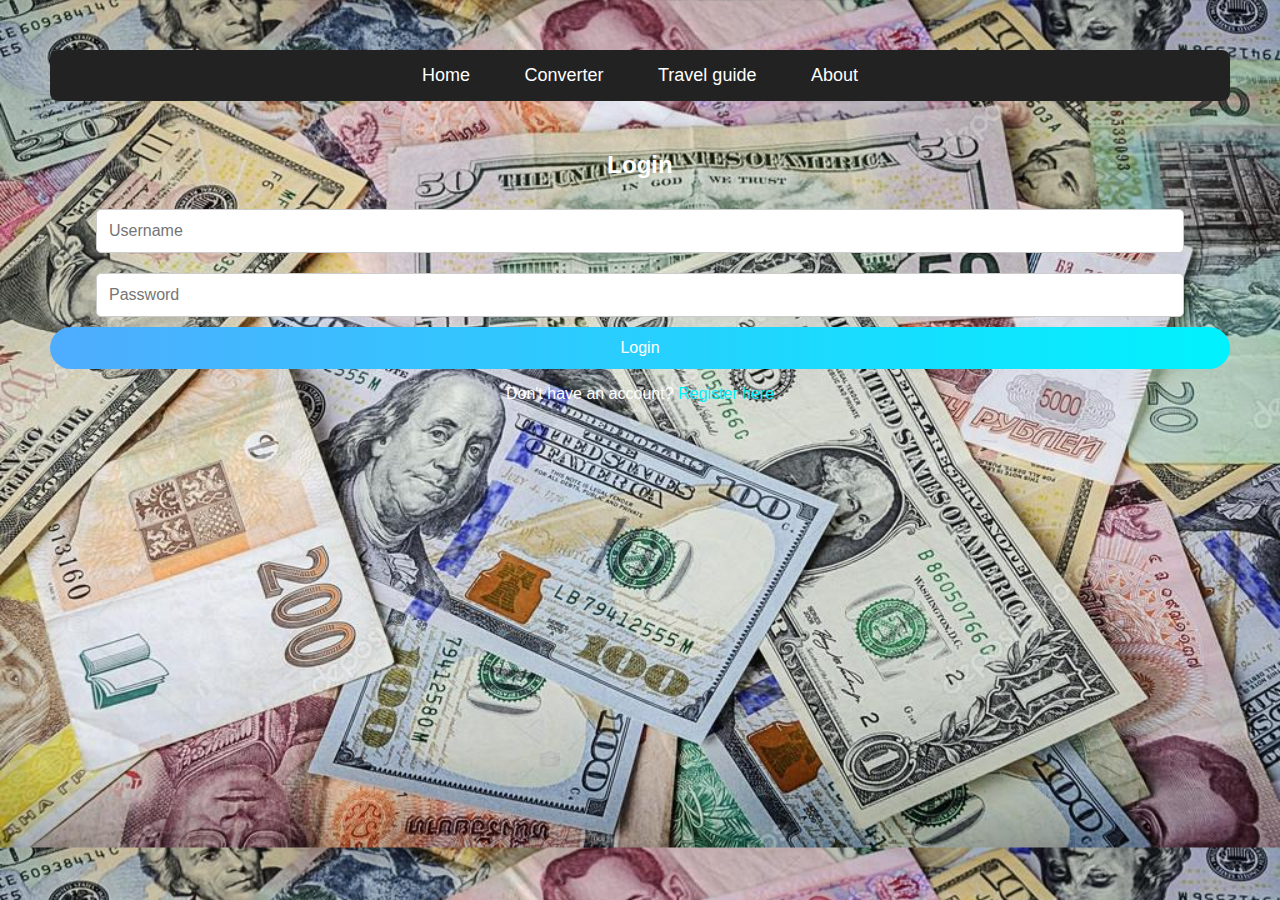
<file: index.html>
<!DOCTYPE html>
<html>
<head>
    <title>Login & Register - Currency Converter</title>
    <link rel="stylesheet" type="text/css" href="styles.css">
    <script src="script.js" defer></script>
</head>
<body>
    <nav>
        <a href="index.html">Home</a>
        <a href="converter.html">Converter</a>
        <a href="travel.html">Travel guide</a>
        <a href="about.html">About</a>
    </nav>

    <div class="container">
        <!-- Login Section -->
        <div id="loginForm">
            <h2>Login</h2>
            <input type="text" id="username" placeholder="Username" />
            <input type="password" id="password" placeholder="Password" />
            <button onclick="login()">Login</button>
            <p>Don't have an account? <a href="#" onclick="showRegister()">Register here</a></p>
        </div>

        <!-- Registration Section -->
        <div id="registerForm" style="display: none;">
            <h2>Register</h2>
            <input type="text" id="newUsername" placeholder="New Username" />
            <input type="password" id="newPassword" placeholder="New Password" />
            <button onclick="register()">Register</button>
            <p>Already have an account? <a href="#" onclick="showLogin()">Login here</a></p>
        </div>
    </div>
    <body style="background-image: url('img.jpg'); background-size: cover;">

</body>
</html>
</file>
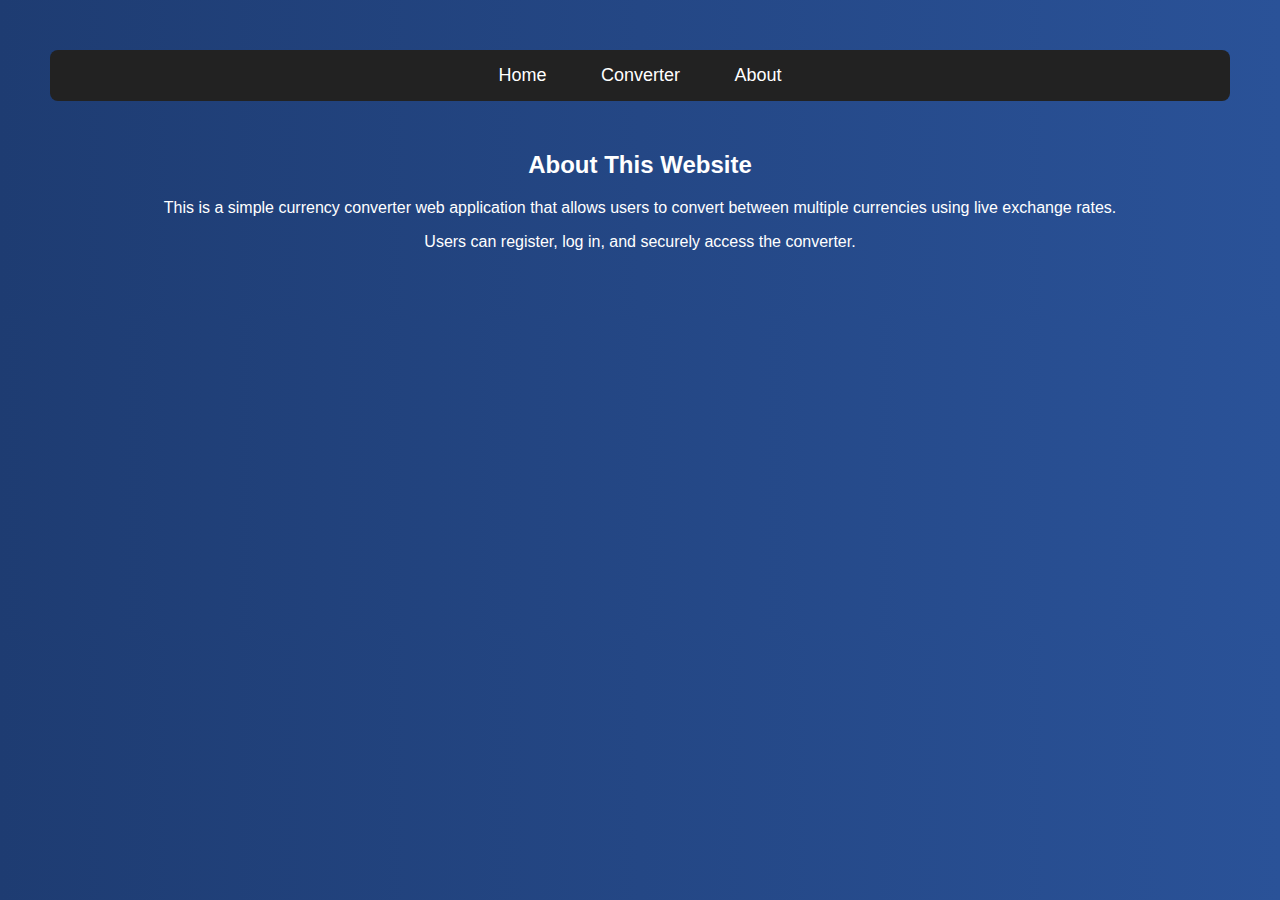
<file: about.html>
<!DOCTYPE html>
<html>
<head>
    <title>About Us</title>
    <link rel="stylesheet" type="text/css" href="styles.css">
</head>
<body>
    <nav>
        <a href="index.html">Home</a>
        <a href="converter.html">Converter</a>
        <a href="about.html">About</a>
    </nav>

    <div class="container">
        <h2>About This Website</h2>
        <p>This is a simple currency converter web application that allows users to convert between multiple currencies using live exchange rates.</p>
        <p>Users can register, log in, and securely access the converter.</p>
    </div>
</body>
</html>
</file>
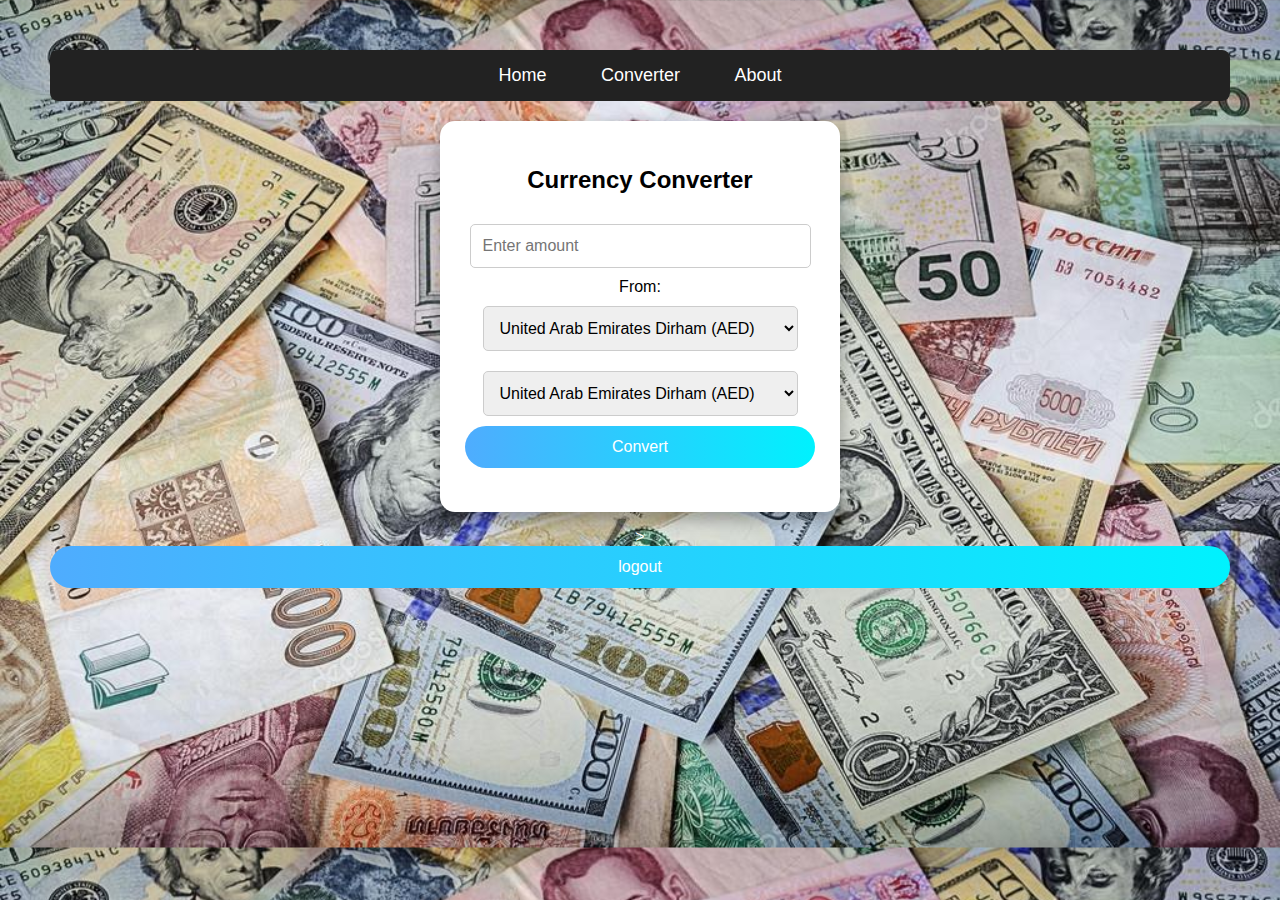
<file: converter.html>
<!DOCTYPE html>
<html>
<head>
    <title>Currency Converter</title>
    <link rel="stylesheet" type="text/css" href="styles.css">
    <script>
        async function convertCurrency() {
            let amount = document.getElementById("amount").value;
            let from = document.getElementById("from").value;
            let to = document.getElementById("to").value;
            
            let response = await fetch(`https://api.exchangerate-api.com/v4/latest/${from}`);
            let data = await response.json();
            let rate = data.rates[to];
            let result = amount * rate;
            
            document.getElementById("result").innerText = `${amount} ${from} = ${result.toFixed(2)} ${to}`;
        }
    </script>
</head>
<body class="protected">

    <nav>
        <a href="index.html">Home</a>
        <a href="converter.html">Converter</a>
        <a href="about.html">About</a>
    </nav>

    <div class="converter-box">
        <h2>Currency Converter</h2>
        <input type="number" id="amount" placeholder="Enter amount" />

        <label for="from">From:</label>
        <select id="from"></select>

        <label for="to"></label>
        <select id="to"></select>

        <button onclick="convertCurrency()">Convert</button>
        <h3 id="result"></h3>
        
    </div>

    <div class="logout-box" id="logoutBox">
        <p class="welcome-message" id="welcomeMessage"></p>
        ><a href="index.html"><button onclick="logout()">logout</button></a>
    </div>
    

    <script>
        let currencies = [
            { code: "AED", country: "United Arab Emirates Dirham" },
            { code: "AFN", country: "Afghan Afghani" },
            { code: "ALL", country: "Albanian Lek" },
            { code: "AMD", country: "Armenian Dram" },
            { code: "ANG", country: "Netherlands Antillean Guilder" },
            { code: "AOA", country: "Angolan Kwanza" },
            { code: "ARS", country: "Argentine Peso" },
            { code: "AUD", country: "Australian Dollar" },
            { code: "AWG", country: "Aruban Florin" },
            { code: "AZN", country: "Azerbaijani Manat" },
            { code: "BAM", country: "Bosnia-Herzegovina Convertible Mark" },
            { code: "BBD", country: "Barbadian Dollar" },
            { code: "BDT", country: "Bangladeshi Taka" },
            { code: "BGN", country: "Bulgarian Lev" },
            { code: "BHD", country: "Bahraini Dinar" },
            { code: "BIF", country: "Burundian Franc" },
            { code: "BND", country: "Brunei Dollar" },
            { code: "BOB", country: "Bolivian Boliviano" },
            { code: "BRL", country: "Brazilian Real" },
            { code: "BSD", country: "Bahamian Dollar" },
            { code: "BTC", country: "Bitcoin" },
            { code: "BTN", country: "Bhutanese Ngultrum" },
            { code: "BWP", country: "Botswana Pula" },
            { code: "BYN", country: "Belarusian Ruble" },
            { code: "CAD", country: "Canadian Dollar" },
            { code: "CHF", country: "Swiss Franc" },
            { code: "CNY", country: "Chinese Yuan" },
            { code: "COP", country: "Colombian Peso" },
            { code: "CRC", country: "Costa Rican Colón" },
            { code: "CUP", country: "Cuban Peso" },
            { code: "CZK", country: "Czech Koruna" },
            { code: "DKK", country: "Danish Krone" },
            { code: "DOP", country: "Dominican Peso" },
            { code: "EGP", country: "Egyptian Pound" },
            { code: "EUR", country: "Euro" },
            { code: "GBP", country: "British Pound Sterling" },
            { code: "HKD", country: "Hong Kong Dollar" },
            { code: "IDR", country: "Indonesian Rupiah" },
            { code: "ILS", country: "Israeli New Shekel" },
            { code: "INR", country: "Indian Rupee" },
            { code: "JPY", country: "Japanese Yen" },
            { code: "KRW", country: "South Korean Won" },
            { code: "MXN", country: "Mexican Peso" },
            { code: "MYR", country: "Malaysian Ringgit" },
            { code: "NGN", country: "Nigerian Naira" },
            { code: "NOK", country: "Norwegian Krone" },
            { code: "NZD", country: "New Zealand Dollar" },
            { code: "PHP", country: "Philippine Peso" },
            { code: "PKR", country: "Pakistani Rupee" },
            { code: "PLN", country: "Polish Zloty" },
            { code: "RUB", country: "Russian Ruble" },
            { code: "SAR", country: "Saudi Riyal" },
            { code: "SEK", country: "Swedish Krona" },
            { code: "SGD", country: "Singapore Dollar" },
            { code: "THB", country: "Thai Baht" },
            { code: "TRY", country: "Turkish Lira" },
            { code: "UAH", country: "Ukrainian Hryvnia" },
            { code: "USD", country: "United States Dollar" },
            { code: "VND", country: "Vietnamese Dong" },
            { code: "ZAR", country: "South African Rand" }
        ];

        let selectFrom = document.getElementById("from");
        let selectTo = document.getElementById("to");
        
        currencies.forEach(currency => {
            let option = document.createElement("option");
            option.value = currency.code;
            option.textContent = `${currency.country} (${currency.code})`;
            selectFrom.appendChild(option);
            selectTo.appendChild(option.cloneNode(true));
        });

    </script>
    <body style="background-image: url('img.jpg'); background-size: cover;"></body>
</body>
</html>
</file>
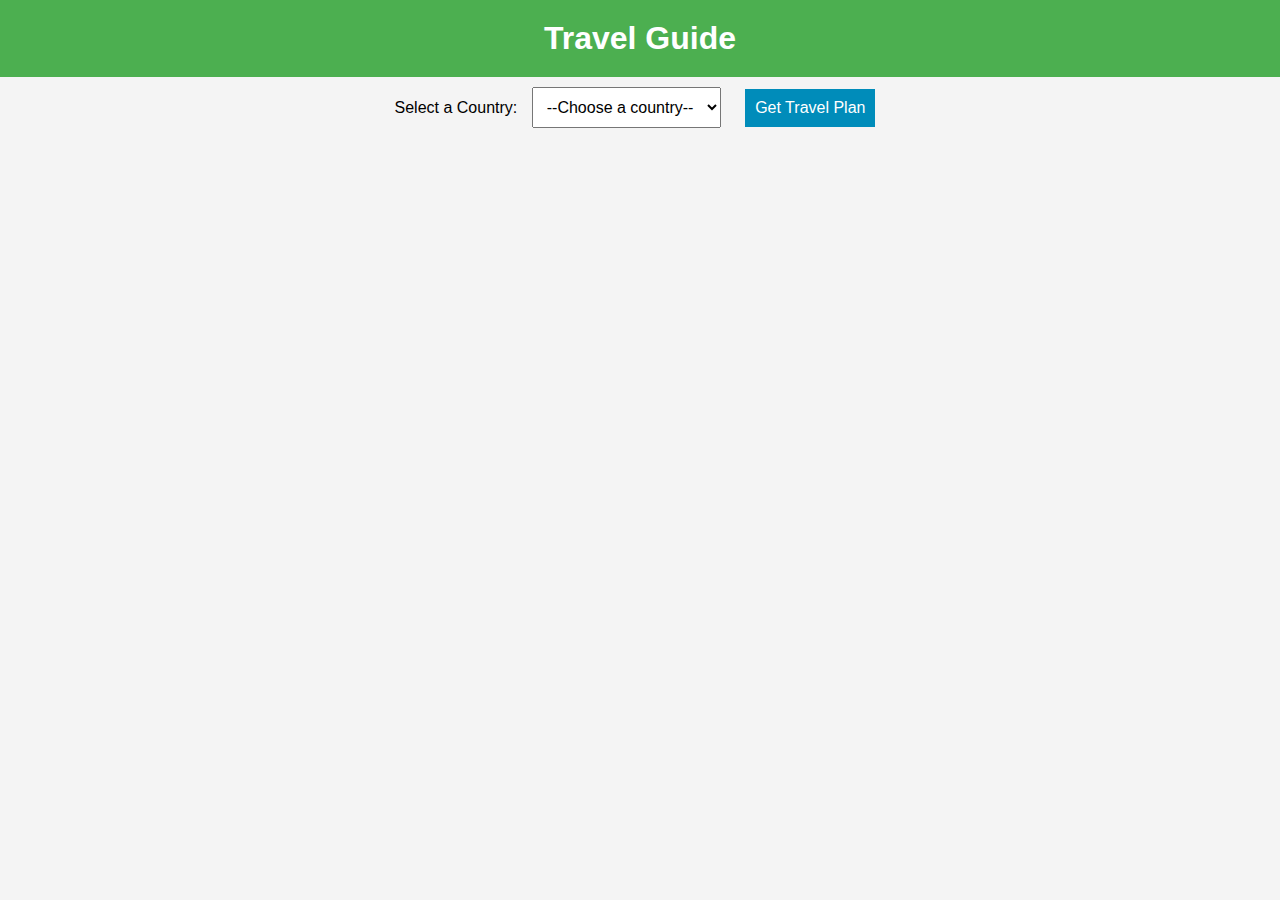
<file: travel.html>
<!DOCTYPE html>
<html lang="en">
<head>
    <meta charset="UTF-8">
    <meta name="viewport" content="width=device-width, initial-scale=1.0">
    <title>Travel Guide</title>
    <style>
        body { 
            font-family: Arial, sans-serif; 
            text-align: center; 
            background-color: #f4f4f4; 
            margin: 0; 
            padding: 0;
        }
        h1 {
            background-color: #4CAF50;
            color: white;
            padding: 20px;
            margin: 0;
        }
        select, button {
            margin: 10px; 
            padding: 10px; 
            font-size: 16px;
        }
        button {
            background-color: #008CBA;
            color: white;
            border: none;
            cursor: pointer;
        }
        button:hover {
            background-color: #005f73;
        }
        #guide {
            margin-top: 20px; 
            padding: 20px; 
            border: 1px solid #ccc; 
            background-color: white;
            width: 50%;
            margin-left: auto;
            margin-right: auto;
            border-radius: 10px;
            box-shadow: 0px 4px 8px rgba(0, 0, 0, 0.1);
            display: none; 
            text-align: left;
        }
        ul {
            text-align: left;
            padding-left: 20px;
        }
    </style>
</head>
<body>
    <h1>Travel Guide</h1>
    <label for="country">Select a Country:</label>
    <select id="country">
        <option value="">--Choose a country--</option>
        <option value="france">France</option>
        <option value="japan">Japan</option>
        <option value="italy">Italy</option>
        <option value="usa">USA</option>
    </select>
    <button onclick="showGuide()">Get Travel Plan</button>
    
    <div id="guide"></div>
    
    <script>
        const travelPlans = {
            france: {
                title: "France Travel Guide",
                places: ["Eiffel Tower", "Louvre Museum", "Palace of Versailles", "French Riviera"],
                plan: "Day 1: Visit Eiffel Tower and Seine River cruise. Day 2: Explore Louvre Museum. Day 3: Palace of Versailles tour. Day 4: Relax at the French Riviera."
            },
            japan: {
                title: "Japan Travel Guide",
                places: ["Mount Fuji", "Tokyo Disneyland", "Kyoto Temples", "Osaka Castle"],
                plan: "Day 1: Visit Mount Fuji and Lake Kawaguchi. Day 2: Explore Tokyo Disneyland. Day 3: Kyoto's temples and shrines. Day 4: Osaka Castle and street food tour."
            },
            italy: {
                title: "Italy Travel Guide",
                places: ["Colosseum", "Venice Canals", "Leaning Tower of Pisa", "Amalfi Coast"],
                plan: "Day 1: Explore the Colosseum in Rome. Day 2: Gondola ride in Venice. Day 3: Visit Pisa and its Leaning Tower. Day 4: Enjoy scenic views at Amalfi Coast."
            },
            usa: {
                title: "USA Travel Guide",
                places: ["Grand Canyon", "Statue of Liberty", "Disney World", "Las Vegas Strip"],
                plan: "Day 1: Hike Grand Canyon. Day 2: Visit Statue of Liberty in NYC. Day 3: Enjoy Disney World. Day 4: Experience the nightlife in Las Vegas."
            }
        };
        
        function showGuide() {
            const country = document.getElementById("country").value;
            const guideDiv = document.getElementById("guide");
            
            if (country && travelPlans[country]) {
                const guide = travelPlans[country];
                guideDiv.innerHTML = `<h2>${guide.title}</h2><h3>Best Places to Visit:</h3><ul>` +
                    guide.places.map(place => `<li>${place}</li>`).join('') +
                    `</ul><h3>Suggested Travel Plan:</h3><p>${guide.plan}</p>`;
                guideDiv.style.display = "block";
            } else {
                guideDiv.style.display = "none";
            }
        }
    </script>
</body>
</html>
</file>
<file: styles.css>
/* General Styling */
body {
    font-family: 'Poppins', sans-serif;
    text-align: center;
    background: linear-gradient(to right, #1e3c72, #2a5298);
    padding: 50px;
    color: white;
    margin: 0;
}

/* Navigation Bar */
nav {
    background: #222;
    padding: 15px;
    text-align: center;
    border-radius: 8px;
}

nav a {
    color: white;
    text-decoration: none;
    margin: 15px;
    font-size: 18px;
    padding: 10px;
    transition: 0.3s;
}

nav a:hover {
    background: #00f2fe;
    color: #222;
    border-radius: 5px;
}

/* Login & Registration Form */
.container {
    margin-top: 50px;
}

form {
    background: white;
    padding: 25px;
    border-radius: 15px;
    box-shadow: 0px 8px 16px rgba(0, 0, 0, 0.3);
    width: 350px;
    display: inline-block;
    color: black;
    transition: 0.3s;
}

form:hover {
    transform: scale(1.05);
}

/* Input Fields */
input {
    width: 90%;
    padding: 12px;
    margin: 10px 0;
    border-radius: 5px;
    border: 1px solid #ccc;
    font-size: 16px;
    transition: 0.3s;
}

input:focus {
    outline: none;
    border: 2px solid #00f2fe;
    box-shadow: 0 0 8px #00f2fe;
}

/* Buttons */
button {
    background: linear-gradient(to right, #4facfe, #00f2fe);
    border: none;
    padding: 12px 20px;
    font-size: 16px;
    color: white;
    cursor: pointer;
    border-radius: 25px;
    width: 100%;
    transition: 0.3s;
}

button:hover {
    background: linear-gradient(to right, #00c6ff, #0072ff);
}

/* Currency Converter */
.converter-box {
    background: white;
    padding: 25px;
    border-radius: 15px;
    box-shadow: 0px 8px 16px rgba(0, 0, 0, 0.3);
    width: 350px;
    display: inline-block;
    color: black;
    margin-top: 20px;
    transition: 0.3s;
}

.converter-box:hover {
    transform: scale(1.05);
}

select, input {
    width: 90%;
    padding: 12px;
    margin: 10px 0;
    border-radius: 5px;
    border: 1px solid #ccc;
    font-size: 16px;
}

/* Result Display */
h3 {
    margin-top: 10px;
    color: #333;
    font-weight: bold;
}

p a {
    color: #00f2fe;
    text-decoration: none;
}

p a:hover {
    text-decoration: underline;
}
</file>
